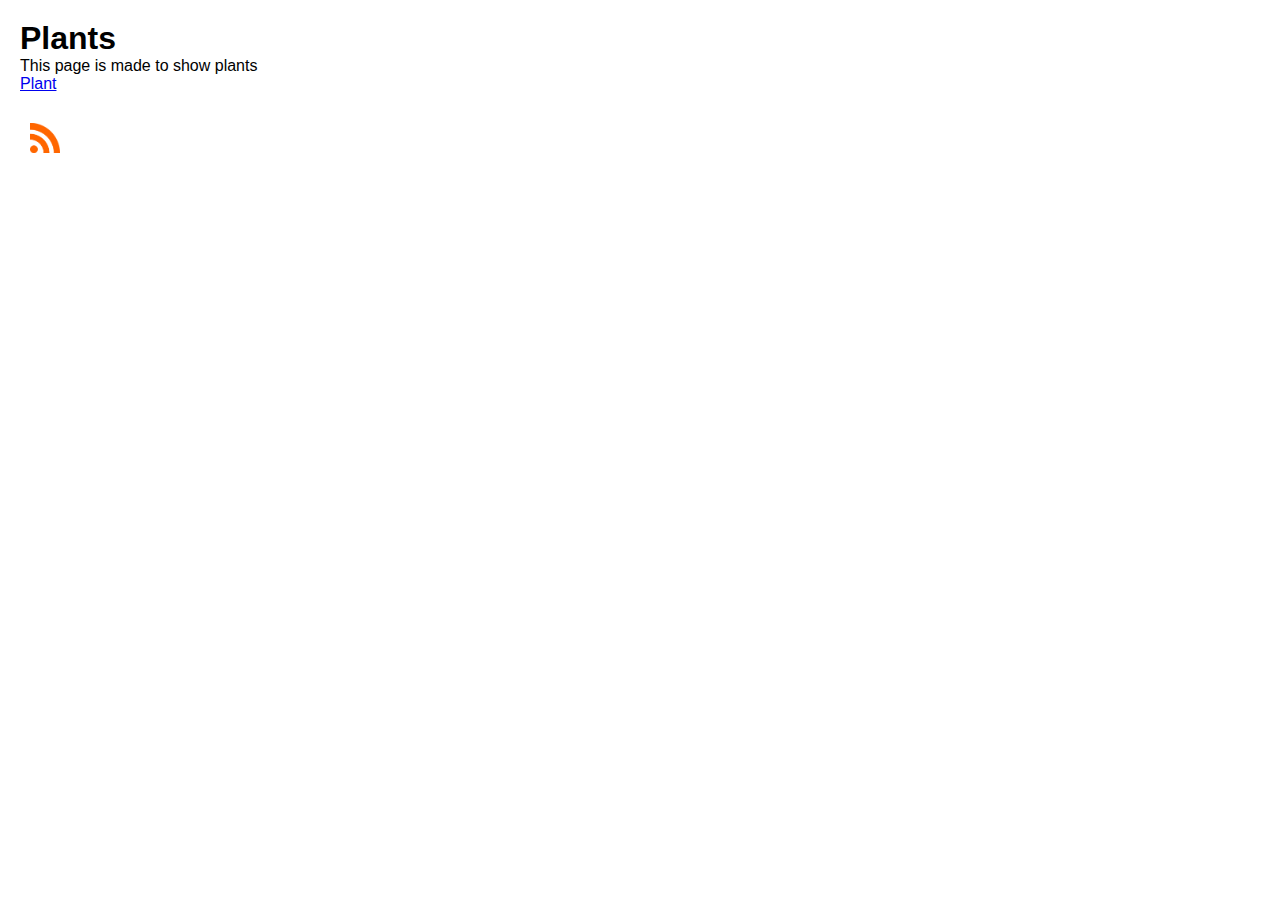
<file: index.html>
<!DOCTYPE html>
<html lang="en">
<head>
    <meta charset="UTF-8">
    <meta http-equiv="X-UA-Compatible" content="IE=edge">
    <meta name="viewport" content="width=device-width, initial-scale=1.0">
    <link rel="alternate" href="./atom/rss.atom" type="application/atom+xml" title="Atom">
    <link rel="stylesheet" href="style.css">
    <title>Plants</title>
</head>
<body class="index">
    <header>
        <h1>Plants</h1>
        <p>This page is made to show plants</p>
        <a href="./plant.html">Plant</a>
    </header>
    <a href="./atom/rss.atom" ><img src="./img/rss.png" alt="RSS Logo" width="30px" class="feed"></a>
</body>
</html>
</file>
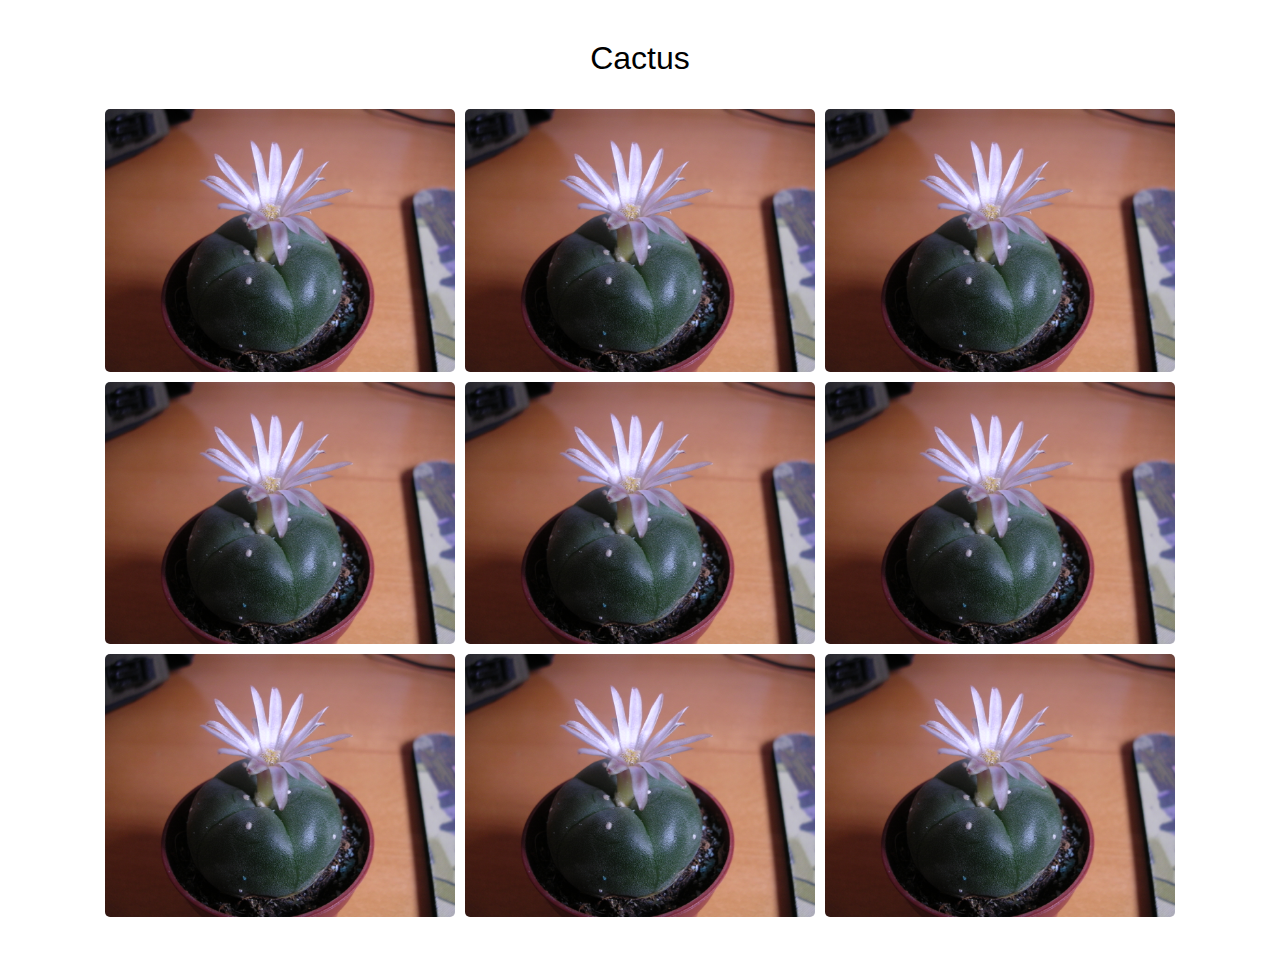
<file: plant.html>
<!DOCTYPE html>
<html lang="en">

<head>
    <meta charset="UTF-8">
    <meta http-equiv="X-UA-Compatible" content="IE=edge">
    <meta name="viewport" content="width=device-width, initial-scale=1.0">
    <link rel="stylesheet" href="style.css">
    <title>Document</title>
</head>

<body>
    <div class="container">
        <h2 class="heading-text"><span>Cactus</span></h2>
            <ul class="image-gallery">
                <li><img src="./img/p3.jpg" alt="">
                    <div class="overlay"><span>Cactus</span></div>
                </li>
                <li>
                    <img src="./img/p3.jpg" alt="">
                    <div class="overlay"><span>Cactus</span></div>
                </li>
                <li><img src="./img/p3.jpg" alt="">
                    <div class="overlay"><span>Cactus</span></div>
                </li>
                <li><img src="./img/p3.jpg" alt="">
                    <div class="overlay"><span>Cactus</span></div>
                </li>
                <li><img src="./img/p3.jpg" alt="">
                    <div class="overlay"><span>Cactus</span></div>
                </li>
                <li><img src="./img/p3.jpg" alt="">
                    <div class="overlay"><span>Cactus</span></div>
                </li>
                <li><img src="./img/p3.jpg" alt="">
                    <div class="overlay"><span>Cactus</span></div>
                </li>
                <li><img src="./img/p3.jpg" alt="">
                    <div class="overlay"><span>Cactus</span></div>
                </li>
                <li><img src="./img/p3.jpg" alt="">
                    <div class="overlay"><span>Cactus</span></div>
                </li>
            </ul>
    </div>
</body>

</html>
</file>
<file: style.css>
* {
    margin: 0;
    padding: 0;
    box-sizing: border-box;
  }
  
  body {
    font-family: "Segoe UI", Tahoma, Geneva, Verdana, sans-serif;
  }
  
  .container {
    padding: 40px 5%;
  }
  
  .heading-text {
    margin-bottom: 2rem;
    font-size: 2rem;
    text-align: center;
  }
  
  .heading-text span {
    font-weight: 100;
  }
  
  ul {
    list-style: none;
  }
  
  
  .image-gallery {
    text-align: center;
  }
  
  .image-gallery > li {
    display: inline-block;
    width: 350px;
    margin: 0 5px 10px 5px;
    position: relative;
    cursor: pointer;
  }
  
  @supports (display: flex) {
    .image-gallery {
      display: flex;
      flex-wrap: wrap;
      justify-content: center;
      gap: 10px;
    }
  
    .image-gallery > li {
      flex-basis: 350px;
      margin: 0;
    }
  
    .image-gallery::after {
      content: "";
      flex-basis: 350px;
    }
  }
  
  .image-gallery li img {
    object-fit: cover;
    max-width: 100%;
    height: auto;
    vertical-align: middle;
    border-radius: 5px;
  }
  
  .overlay {
    position: absolute;
    width: 100%;
    height: 100%;
    background: rgba(57, 57, 57, 0.502);
    top: 0;
    left: 0;
    transform: scale(0);
    transition: all 0.2s 0.1s ease-in-out;
    color: #fff;
    border-radius: 5px;
    display: flex;
    align-items: center;
    justify-content: center;
  }
  
  .image-gallery li:hover .overlay {
    transform: scale(1);
  }
  .feed{
    margin: 30px;
    margin-left: 10px;
  }
  .index{
    margin: 20px;
  }
</file>
